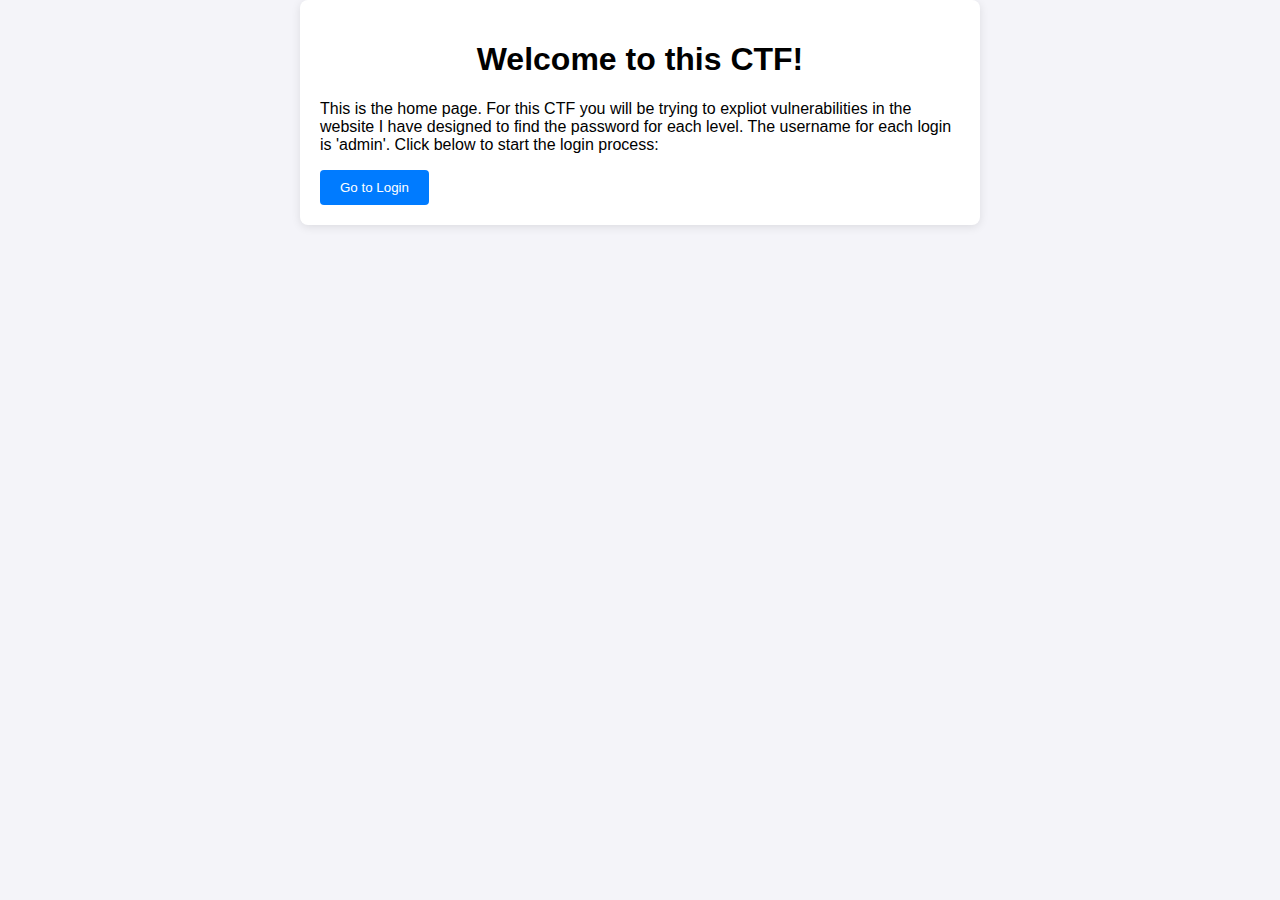
<file: index.html>
<!DOCTYPE html>
<html lang="en">
<head>
    <meta charset="UTF-8">
    <meta name="viewport" content="width=device-width, initial-scale=1.0">
    <title>Home</title>
    <link rel="stylesheet" href="style.css">
</head>
<body>
    <div class="container">
        <h1>Welcome to this CTF!</h1>
        <p>This is the home page. For this CTF you will be trying to expliot vulnerabilities in the website I have designed to find the password for each level.
            The username for each login is 'admin'. Click below to start the login process:</p>
        <a href="login1.html"><button>Go to Login</button></a>
    </div>
</body>
</html>
</file>
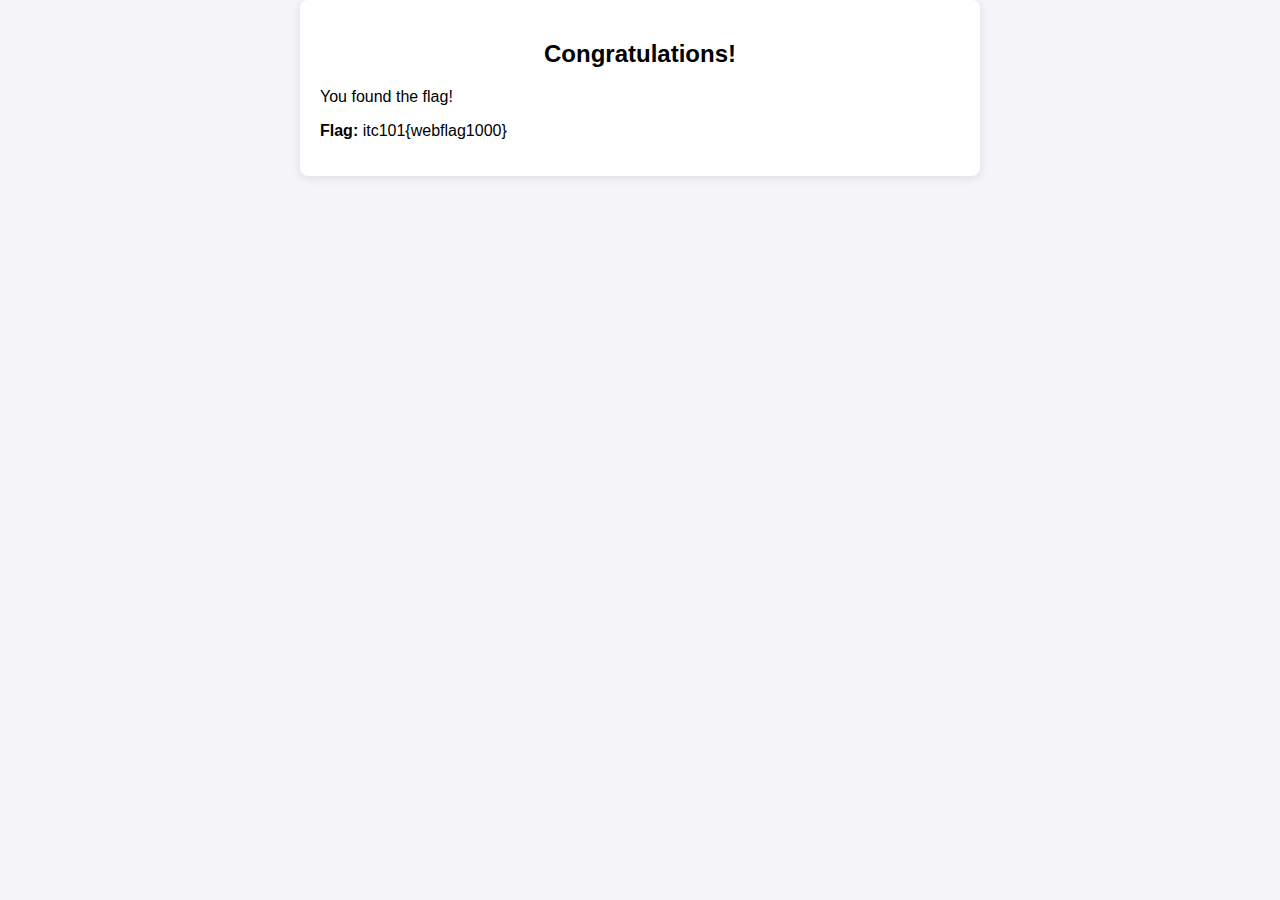
<file: abbabababa.html>
<!DOCTYPE html>
<html lang="en">
<head>
    <meta charset="UTF-8">
    <meta name="viewport" content="width=device-width, initial-scale=1.0">
    <title>Flag Found</title>
    <link rel="stylesheet" href="style.css">
</head>
<body>
    <div class="container">
        <h2>Congratulations!</h2>
        <p>You found the flag!</p>
        <p><strong>Flag:</strong> itc101{webflag1000}</p>
    </div>
</body>
</html>
</file>
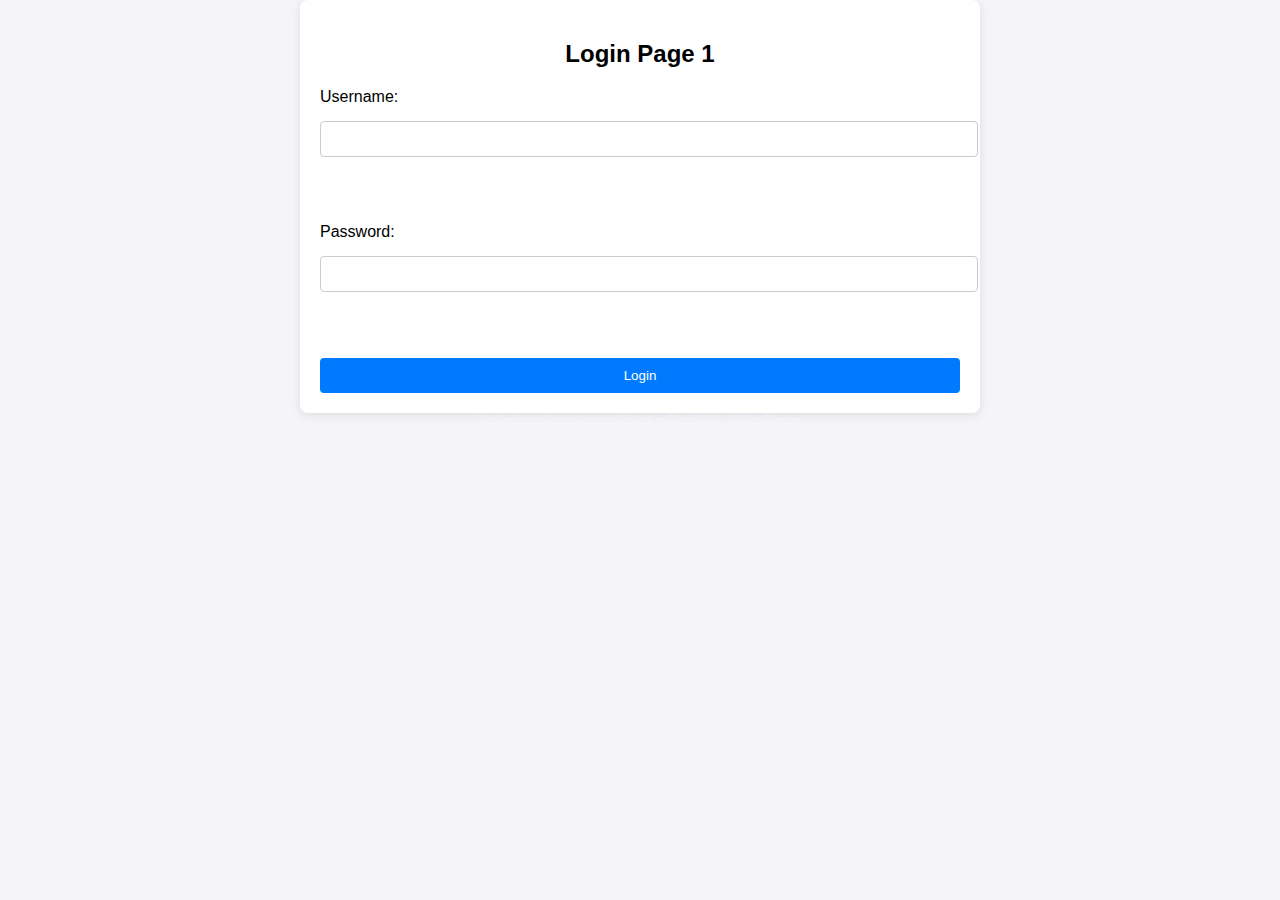
<file: login1.html>
<!DOCTYPE html>
<html lang="en">
<head>
    <meta charset="UTF-8">
    <meta name="viewport" content="width=device-width, initial-scale=1.0">
    <title>Login Page 1</title>
    <link rel="stylesheet" href="style.css">
</head>
<body>
    <div class="container">
        <h2>Login Page 1</h2>
        <form id="loginForm1">
            <label for="username">Username:</label>
            <input type="text" id="username" name="username" required>
            <br><br>
            <label for="password">Password:</label>
            <input type="password" id="password" name="password" required>
            <br><br>
            <button type="submit">Login</button>
        </form>
    </div>
    
    <!-- Hidden text at the bottom -->
    <div class="hidden-text">
        "Aol whzzdvyk mvy aopz slcls pz w@zzd0yk" - Julius Ceaser
    </div>

    <script src="script.js"></script>
</body>
</html>
</file>
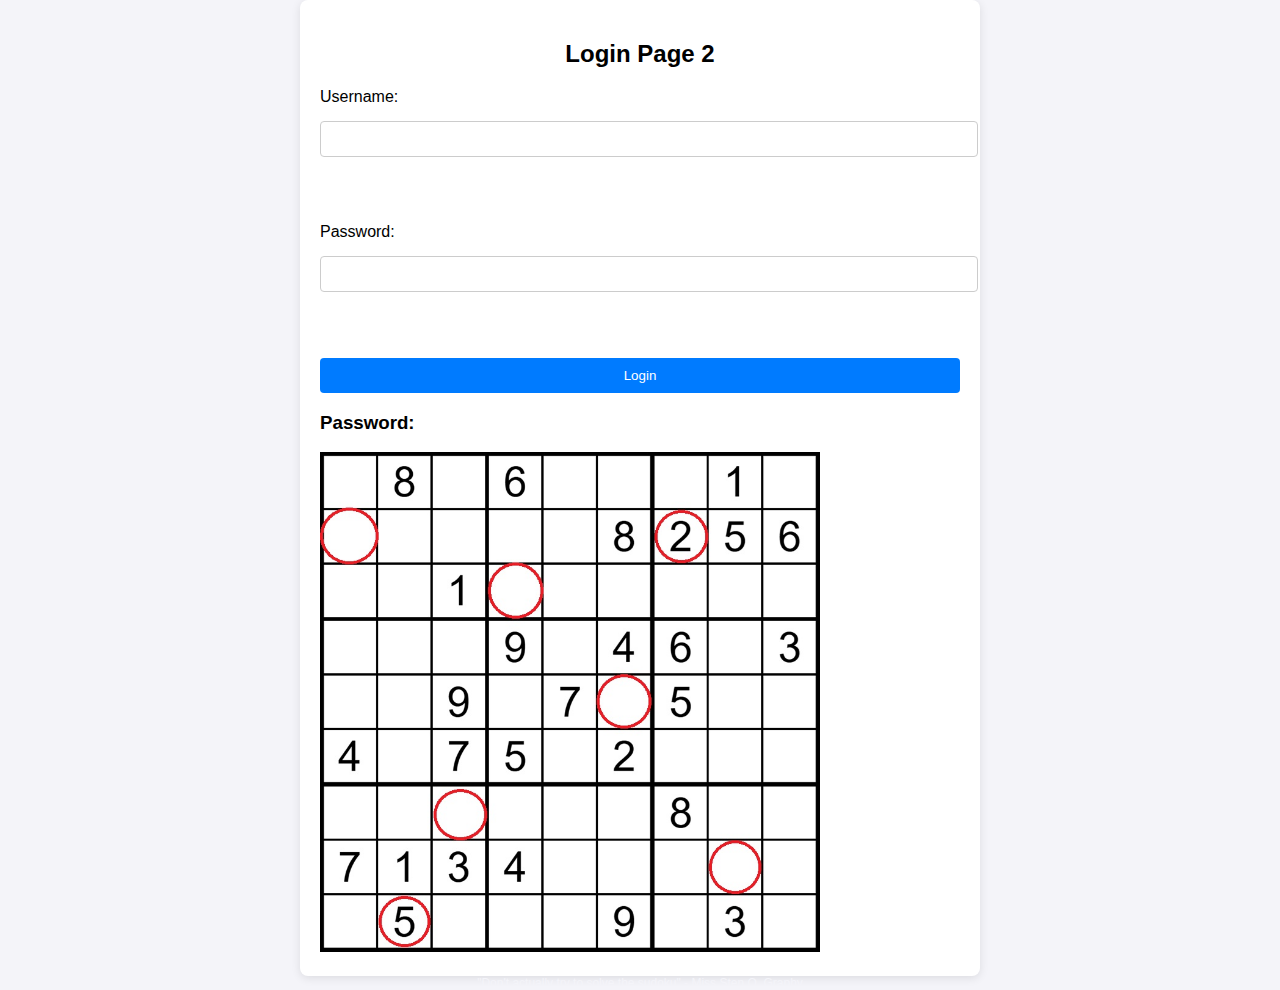
<file: login2.html>
<!DOCTYPE html>
<html lang="en">
<head>
    <meta charset="UTF-8">
    <meta name="viewport" content="width=device-width, initial-scale=1.0">
    <title>Login Page 2</title>
    <link rel="stylesheet" href="style.css">
</head>
<body>
    <div class="container">
        <h2>Login Page 2</h2>
        <form id="loginForm2">
            <label for="username">Username:</label>
            <input type="text" id="username" name="username" required>
            <br><br>
            <label for="password">Password:</label>
            <input type="password" id="password" name="password" required>
            <br><br>
            <button type="submit">Login</button>
        </form>

        <h3>Password:</h3>
        <img src="sudoku.png" alt="Sudoku Puzzle" style="width: 100%; max-width: 500px;">
    </div>
    
    
<!-- Hidden text at the bottom -->
<div class="hidden-text">
    <a href="https://manytools.org/hacker-tools/steganography-encode-text-into-image/#google_vignette" target="_blank" style="color: inherit; text-decoration: none;">
        "Don't actually try to solve the sudoku" - Miss Sten O. Graphy
    </a>    
</div>


    <script src="script.js"></script>
</body>
</html>
</file>
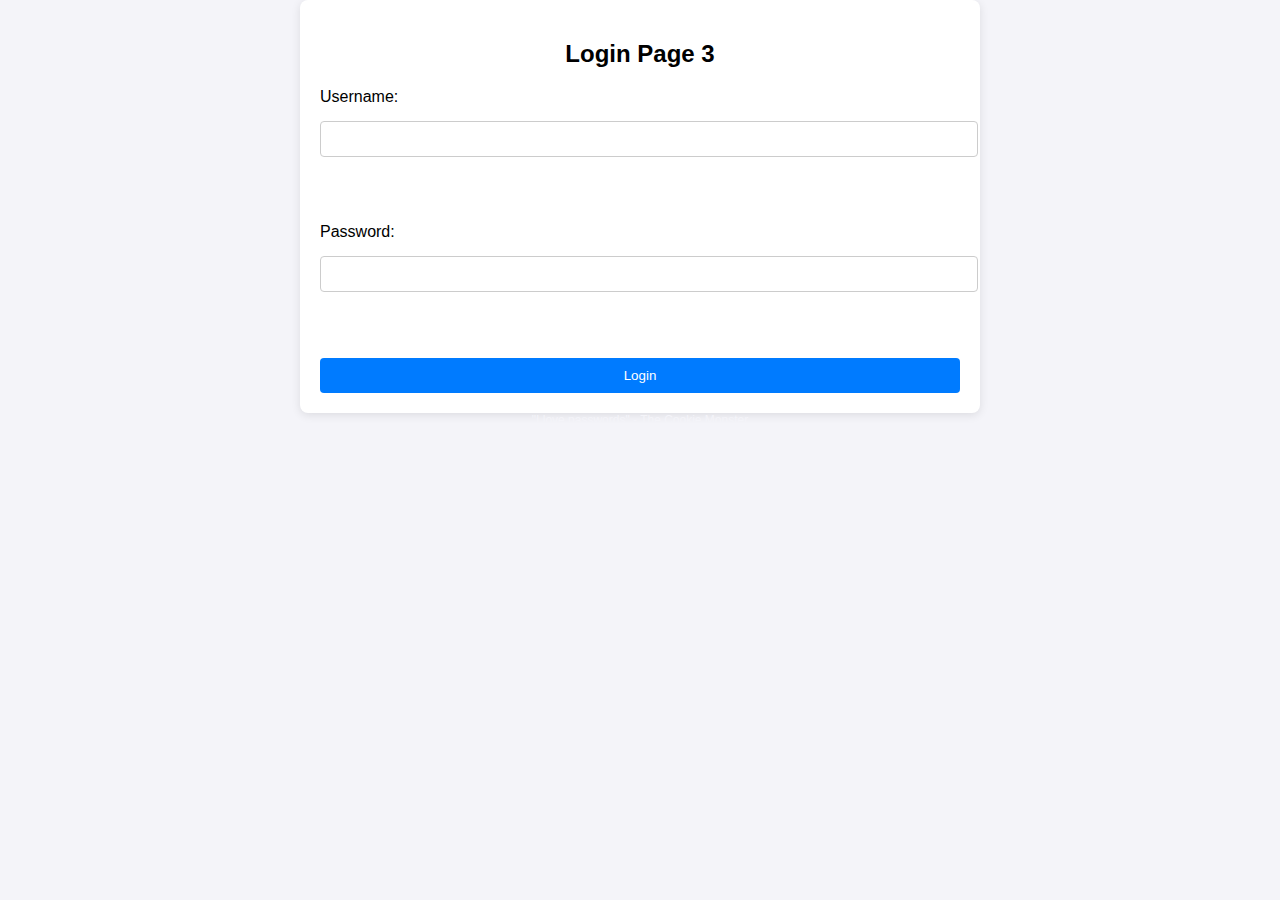
<file: login3.html>
<!DOCTYPE html>
<html lang="en">
<head>
    <meta charset="UTF-8">
    <meta name="viewport" content="width=device-width, initial-scale=1.0">
    <title>Login Page 3</title>
    <link rel="stylesheet" href="style.css">
</head>
<body>
    <div class="container">
        <h2>Login Page 3</h2>
        <form id="loginForm3">
            <label for="username">Username:</label>
            <input type="text" id="username" name="username" required>
            <br><br>
            <label for="password">Password:</label>
            <input type="password" id="password" name="password" required>
            <br><br>
            <button type="submit">Login</button>
        </form>
    </div>
    
    <!-- Hidden text at the bottom -->
    <div class="hidden-text">
        "I love passwords" - The Cookie Monster
    </div>
    
    
    <script src="script3.js"></script>
</body>
</html>
</file>
<file: style.css>
body {
    font-family: Arial, sans-serif;
    background-color: #f4f4f9;
    margin: 0;
    padding: 0;
}

.container {
    width: 50%;
    margin: 0 auto;
    padding: 20px;
    background-color: #fff;
    border-radius: 8px;
    box-shadow: 0 2px 10px rgba(0, 0, 0, 0.1);
}

h1, h2 {
    text-align: center;
}

form {
    display: flex;
    flex-direction: column;
    gap: 15px;
}

input[type="text"], input[type="password"] {
    padding: 8px;
    font-size: 16px;
    width: 100%;
    border: 1px solid #ccc;
    border-radius: 4px;
}

button {
    padding: 10px 20px;
    background-color: #007bff;
    color: white;
    border: none;
    border-radius: 4px;
    cursor: pointer;
}

button:hover {
    background-color: #0056b3;
}

.hidden-text {
    position: relative;
    bottom: 1%;
    left: 50%;
    transform: translateX(-50%);
    color: #f4f4f9; /* Same as background color */
    font-size: 12px;
    text-align: center;
}
</file>
